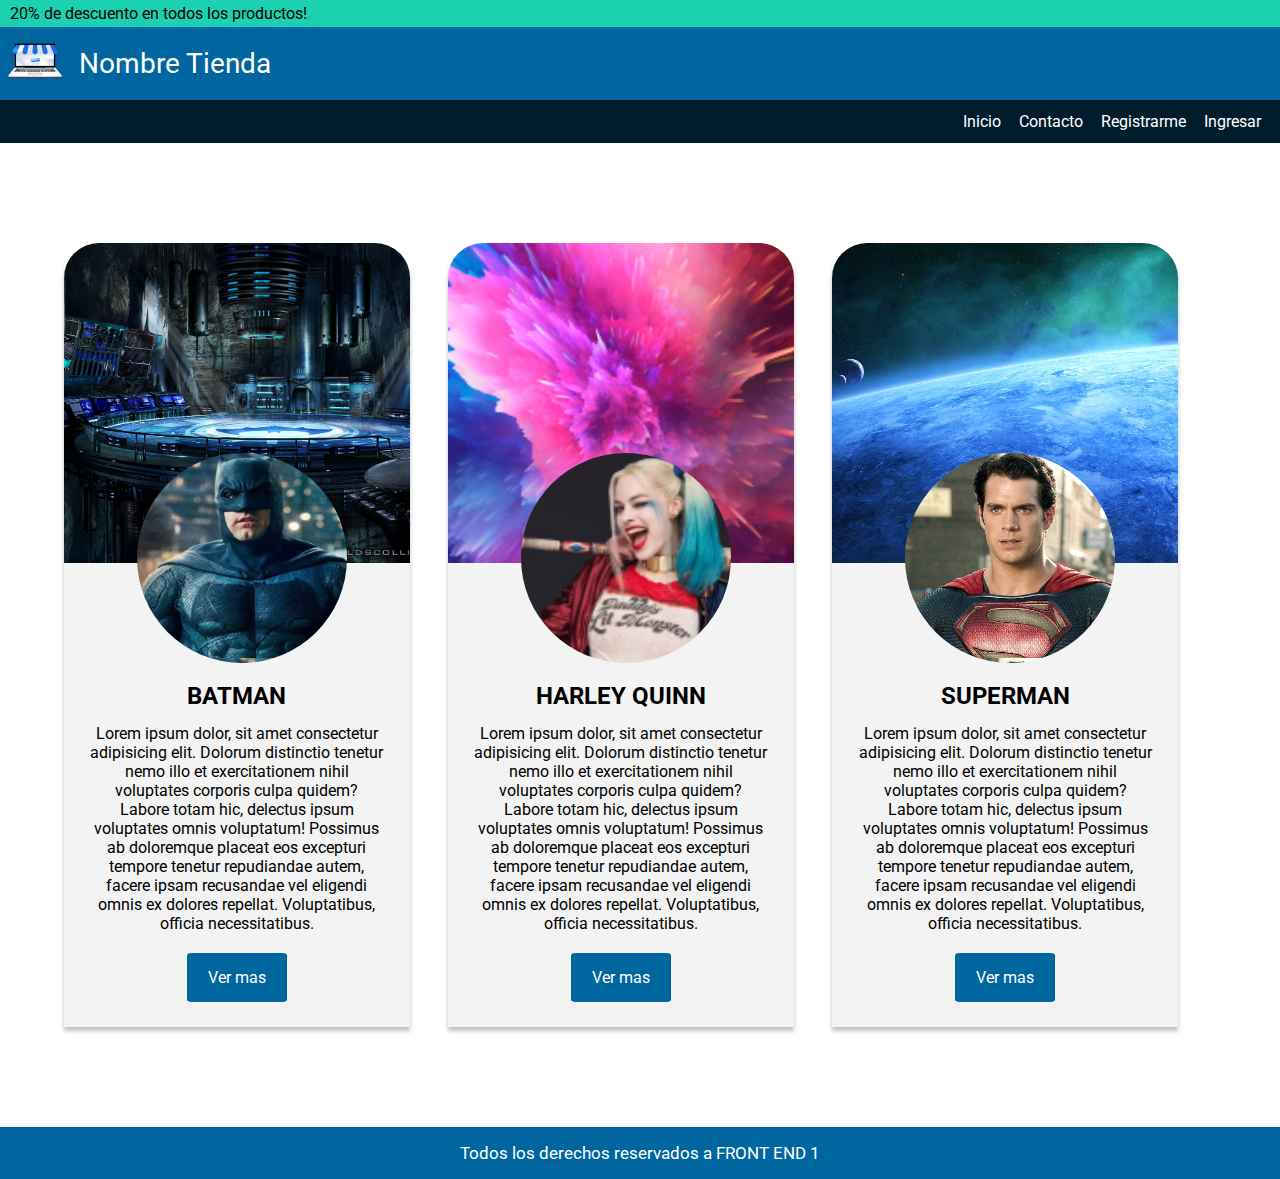
<file: index.html>
<!DOCTYPE html>
<html lang="en">
<head>
    <meta charset="UTF-8">
    <meta http-equiv="X-UA-Compatible" content="IE=edge">
    <meta name="viewport" content="width=device-width, initial-scale=1.0">
    <link rel="stylesheet" href="./style/style.css">
    <link rel="stylesheet" href="https://use.fontawesome.com/releases/v5.15.3/css/all.css" integrity="sha384-SZXxX4whJ79/gErwcOYf+zWLeJdY/qpuqC4cAa9rOGUstPomtqpuNWT9wdPEn2fk" crossorigin="anonymous">
    <link rel="preconnect" href="https://fonts.gstatic.com">
<link href="https://fonts.googleapis.com/css2?family=Inter:wght@700&family=Karla:wght@400;700&family=Roboto&display=swap" rel="stylesheet">
    <title>Inicio</title>
</head>
<body>
    <aside class="roboto">20% de descuento en todos los productos!</aside>
    <header>
        <div class ="header roboto">
            <img src="./img/tiendita.png" alt="tienda pixeladisima">
            <h1>Nombre Tienda</h1>
        </div>
        <nav class="roboto">
            <a href="index.html" class ="">Inicio</a>    
            <a href="contacto.html" class ="">Contacto</a>    
            <a href="register.html" class ="">Registrarme</a>
            <a href="login.html" class ="">Ingresar</a>
        </nav>
    </header>
    <main>
        <section class="hero-cards roboto">

            <!-- Carta individual -->
            <article class="card">

                <!-- Header con background -->
                <div class="card-header">
                    <a href="#"><i class="fas fa-heart"></i></a>
                    <div class="hero-background background-batman"></div>
                    <div class="profile-hero profile-batman"></div>
                </div>

                <!-- Foto de perfil -->


                <!-- Body de la carta -->
                <div class="card-body">
                    <h2>BATMAN</h2>
                    <p>Lorem ipsum dolor, sit amet consectetur adipisicing elit. Dolorum distinctio tenetur nemo illo et exercitationem nihil voluptates corporis culpa quidem? Labore totam hic, delectus ipsum voluptates omnis voluptatum! Possimus ab doloremque
                        placeat eos excepturi tempore tenetur repudiandae autem, facere ipsam recusandae vel eligendi omnis ex dolores repellat. Voluptatibus, officia necessitatibus.</p>
                    <div class="more-button">Ver mas</div>
                </div>
            </article>


            <article class="card">

                <!-- Header con background -->
                <div class="card-header">
                    <a href="#"><i class="fas fa-heart"></i></a>
                    <div class="hero-background background-wonderwoman"></div>
                    <div class="profile-hero profile-wonderwoman"></div>
                </div>

                <!-- Foto de perfil -->


                <!-- Body de la carta -->
                <div class="card-body">
                    <h2>HARLEY QUINN</h2>
                    <p>Lorem ipsum dolor, sit amet consectetur adipisicing elit. Dolorum distinctio tenetur nemo illo et exercitationem nihil voluptates corporis culpa quidem? Labore totam hic, delectus ipsum voluptates omnis voluptatum! Possimus ab doloremque
                        placeat eos excepturi tempore tenetur repudiandae autem, facere ipsam recusandae vel eligendi omnis ex dolores repellat. Voluptatibus, officia necessitatibus.</p>
                    <div class="more-button"><a class="button-link" href="infocard.html">Ver mas</a></div>
                </div>
            </article>
            <article class="card">

                <!-- Header con background -->
                <div class="card-header">
                    <a href="#"><i class="fas fa-heart"></i></a>
                    <div class="hero-background background-superman"></div>
                    <div class="profile-hero profile-superman"></div>
                </div>

                <!-- Foto de perfil -->


                <!-- Body de la carta -->
                <div class="card-body">
                    <h2>SUPERMAN</h2>
                    <p>Lorem ipsum dolor, sit amet consectetur adipisicing elit. Dolorum distinctio tenetur nemo illo et exercitationem nihil voluptates corporis culpa quidem? Labore totam hic, delectus ipsum voluptates omnis voluptatum! Possimus ab doloremque
                        placeat eos excepturi tempore tenetur repudiandae autem, facere ipsam recusandae vel eligendi omnis ex dolores repellat. Voluptatibus, officia necessitatibus.</p>
                    <div class="more-button">Ver mas</div>
                </div>
            </article>
        </section>
        <section class="plus-button"><a href="addcard.html"><i class="fas fa-plus-circle"></i></a>
    </main>
    <footer class="roboto">
        <p>Todos los derechos reservados a FRONT END 1</p>
    </footer>
</body>
</html>
</file>
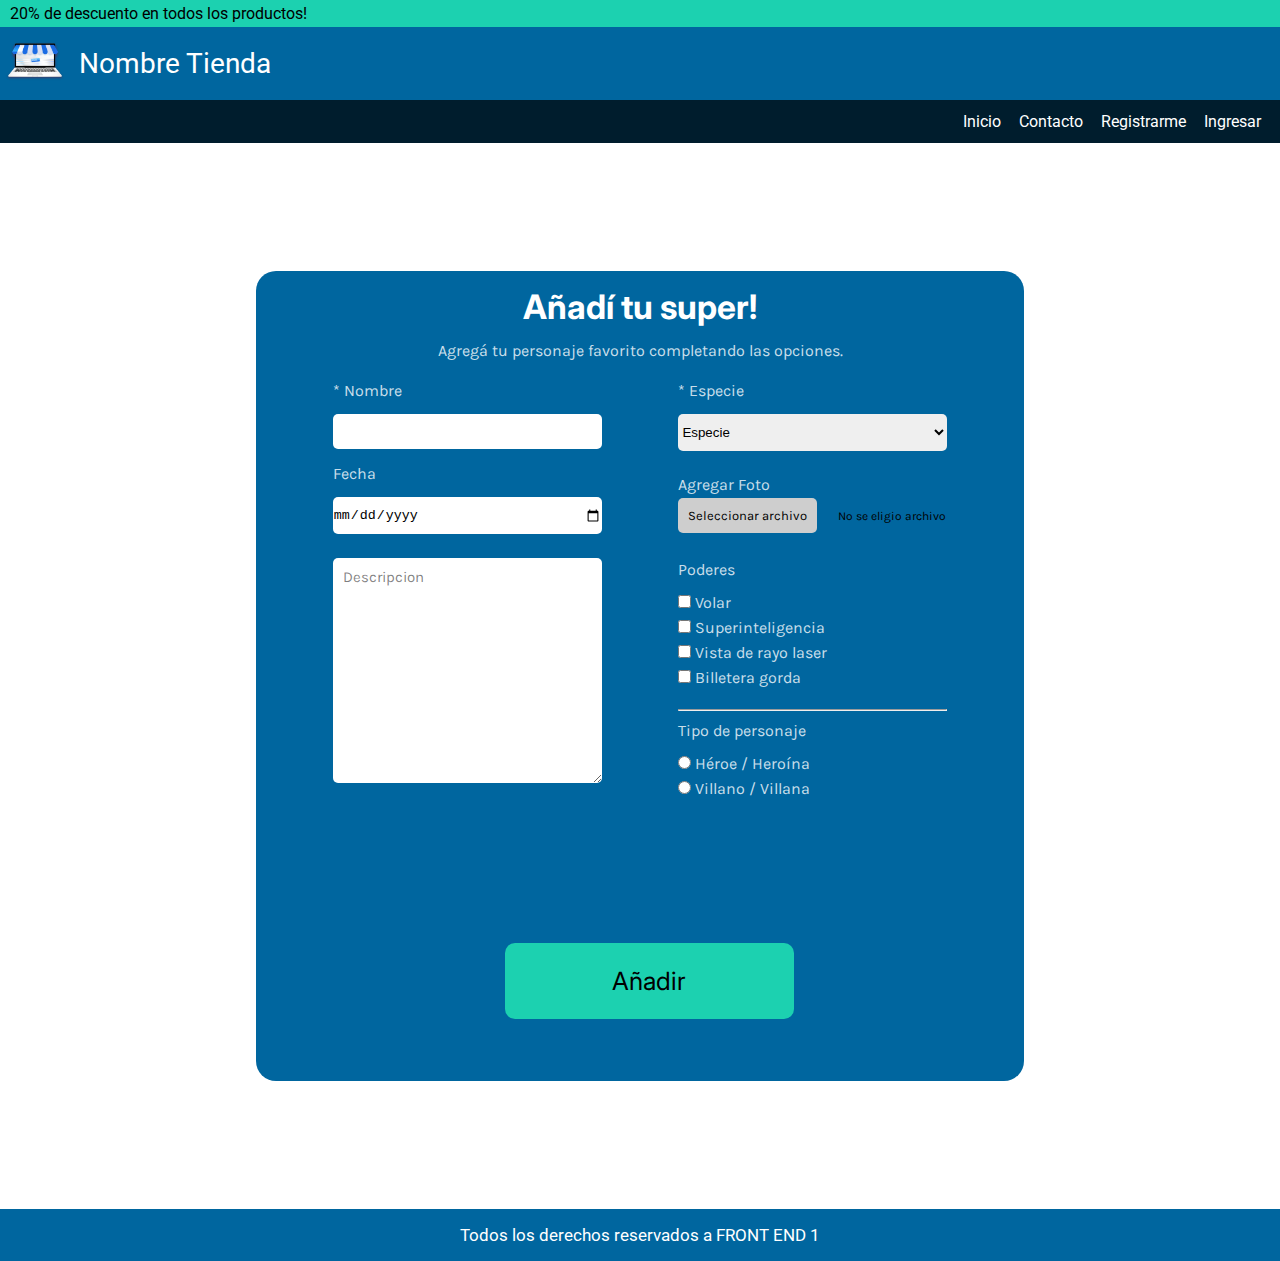
<file: addcard.html>
<!DOCTYPE html>
<html lang="en">
<head>
    <meta charset="UTF-8">
    <meta http-equiv="X-UA-Compatible" content="IE=edge">
    <meta name="viewport" content="width=device-width, initial-scale=1.0">
    <link rel="stylesheet" href="./style/style.css">
    <link rel="stylesheet" href="https://use.fontawesome.com/releases/v5.15.3/css/all.css" integrity="sha384-SZXxX4whJ79/gErwcOYf+zWLeJdY/qpuqC4cAa9rOGUstPomtqpuNWT9wdPEn2fk" crossorigin="anonymous">
    <link rel="preconnect" href="https://fonts.gstatic.com">
    <link href="https://fonts.googleapis.com/css2?family=Inter:wght@700&family=Karla:wght@400;700&family=Roboto&display=swap" rel="stylesheet">
    <title>Nueva tarjeta</title>
</head>
<body>
    <aside class="roboto">20% de descuento en todos los productos!</aside>
    <header>
        <div class ="header roboto">
            <img src="./img/tiendita.png" alt="tienda pixeladisima">
            <h1>Nombre Tienda</h1>
        </div>
        <nav class="roboto">
            <a href="index.html" class ="">Inicio</a>    
            <a href="contacto.html" class ="">Contacto</a>    
            <a href="register.html" class ="">Registrarme</a>
            <a href="login.html" class ="">Ingresar</a>
        </nav>
    </header>
    <main>
        <section class="form-group inter">
            <h2>Añadí tu super!</h2>
            <p>Agregá tu personaje favorito completando las opciones.</p>
            <form action="index.html">
                <div class="form-group-col">
                    <label for="nombre">* Nombre</label>
                    <input type="text" id="nombre" name="nombre">

                    <label for="fecha">Fecha</label>
                    <input type="date" id="fecha" name="fecha">

                    <textarea name="descripcion" placeholder="Descripcion"></textarea>
                </div>
                <div class="form-group-col">
                    <label for="especie">* Especie</label>
                    <select name="especie" id="especie">
                        <option disabled hidden selected>Especie</option>
                        <option value="humano">Humano</option>
                        <option value="kriptoniano">Kriptoniano</option>
                    </select>
                    <label class="block-title">Agregar Foto</label>
                    <div>
                        <label for="imagen">Seleccionar archivo</label>
                        <input type="file" id="imagen" name="imagen">
                        <span class="text-file">No se eligio archivo</span>
                    </div>
                    

                    <label class="block-title" id="poderes">Poderes</label>
                    <div>
                        <input type="checkbox" id="volar">
                        <label for="volar">Volar</label>
                    </div>
                    <div>
                        <input type="checkbox" id="inteligencia">
                        <label for="inteligencia">Superinteligencia</label>
                    </div>
                    <div>
                        <input type="checkbox" id="laser">
                        <label for="laser">Vista de rayo laser</label>
                    </div>
                    <div>
                        <input type="checkbox" id="dinero">
                        <label for="dinero">Billetera gorda</label>
                    </div>
                    <br>
                    <hr>
                    <label class="block-title">Tipo de personaje</label>
                    <div>
                        <input type="radio" id="heroe" name="tipo">
                        <label for="heroe">Héroe / Heroína</label>
                    </div>
                    <div>
                        <input type="radio" id="villano" name="tipo">
                        <label for="villano">Villano / Villana</label>
                    </div>
                </div>
                <div>
                    <input type="submit" name="datos" class="miboton" value="Añadir">
                </div>
            </form>
        </section>
    </main>
    <footer class="roboto">
        <p>Todos los derechos reservados a FRONT END 1</p>
    </footer>
</body>
</html>
</file>
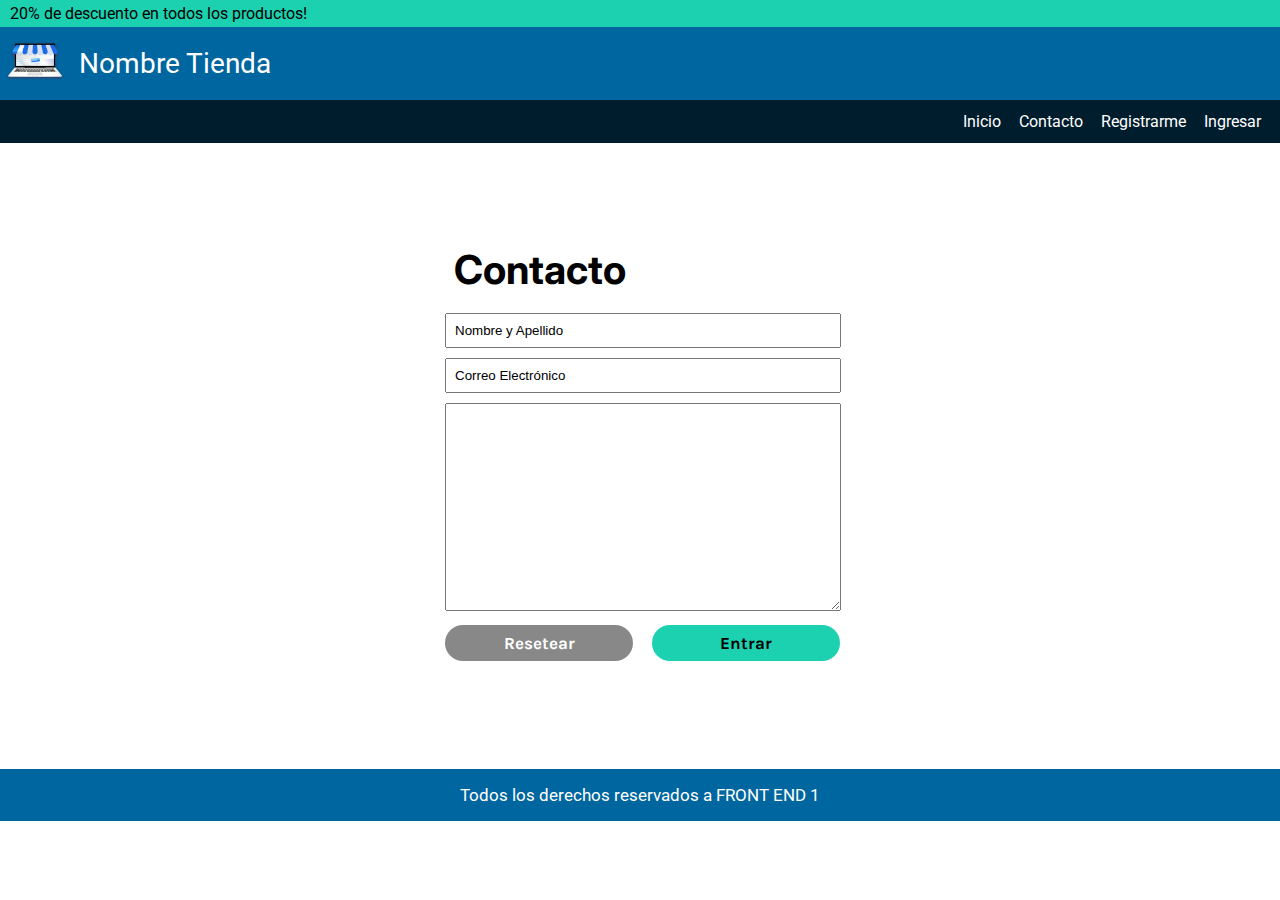
<file: contacto.html>
<!DOCTYPE html>
<html lang="en">
<head>
    <meta charset="UTF-8">
    <meta http-equiv="X-UA-Compatible" content="IE=edge">
    <meta name="viewport" content="width=device-width, initial-scale=1.0">
    <link rel="stylesheet" href="./style/style.css">
    <link rel="preconnect" href="https://fonts.gstatic.com">
<link href="https://fonts.googleapis.com/css2?family=Inter:wght@700&family=Karla:wght@400;700&family=Roboto&display=swap" rel="stylesheet">
    <title>Contacto</title>
</head>
<body>
    <aside class="roboto">20% de descuento en todos los productos!</aside>
    <header>
        <div class ="header roboto">
            <img src="./img/tiendita.png" alt="tienda pixeladisima">
            <h1>Nombre Tienda</h1>
        </div>
        <nav class="roboto">
            <a href="index.html" class ="">Inicio</a>    
            <a href="contacto.html" class ="">Contacto</a>    
            <a href="register.html" class ="">Registrarme</a>
            <a href="login.html" class ="">Ingresar</a>
        </nav>
    </header>
    <main><section class="form-control">
        <h2 class="inter">Contacto</h2>
        <form action="">
            <div>
                <input placeholder="Nombre y Apellido" type="text">
                <input placeholder="Correo Electrónico" type="email">
                <textarea name="descripcion" cols="30" rows="10"></textarea>
                <input class="boton karla reset" type="button" value="Resetear">
                <input class="boton karla size-min" type="button" value="Entrar">
            </div>
        </form>

    </section></main>
    <footer class="roboto">
        <p>Todos los derechos reservados a FRONT END 1</p>
    </footer>
</body>
</html>
</file>
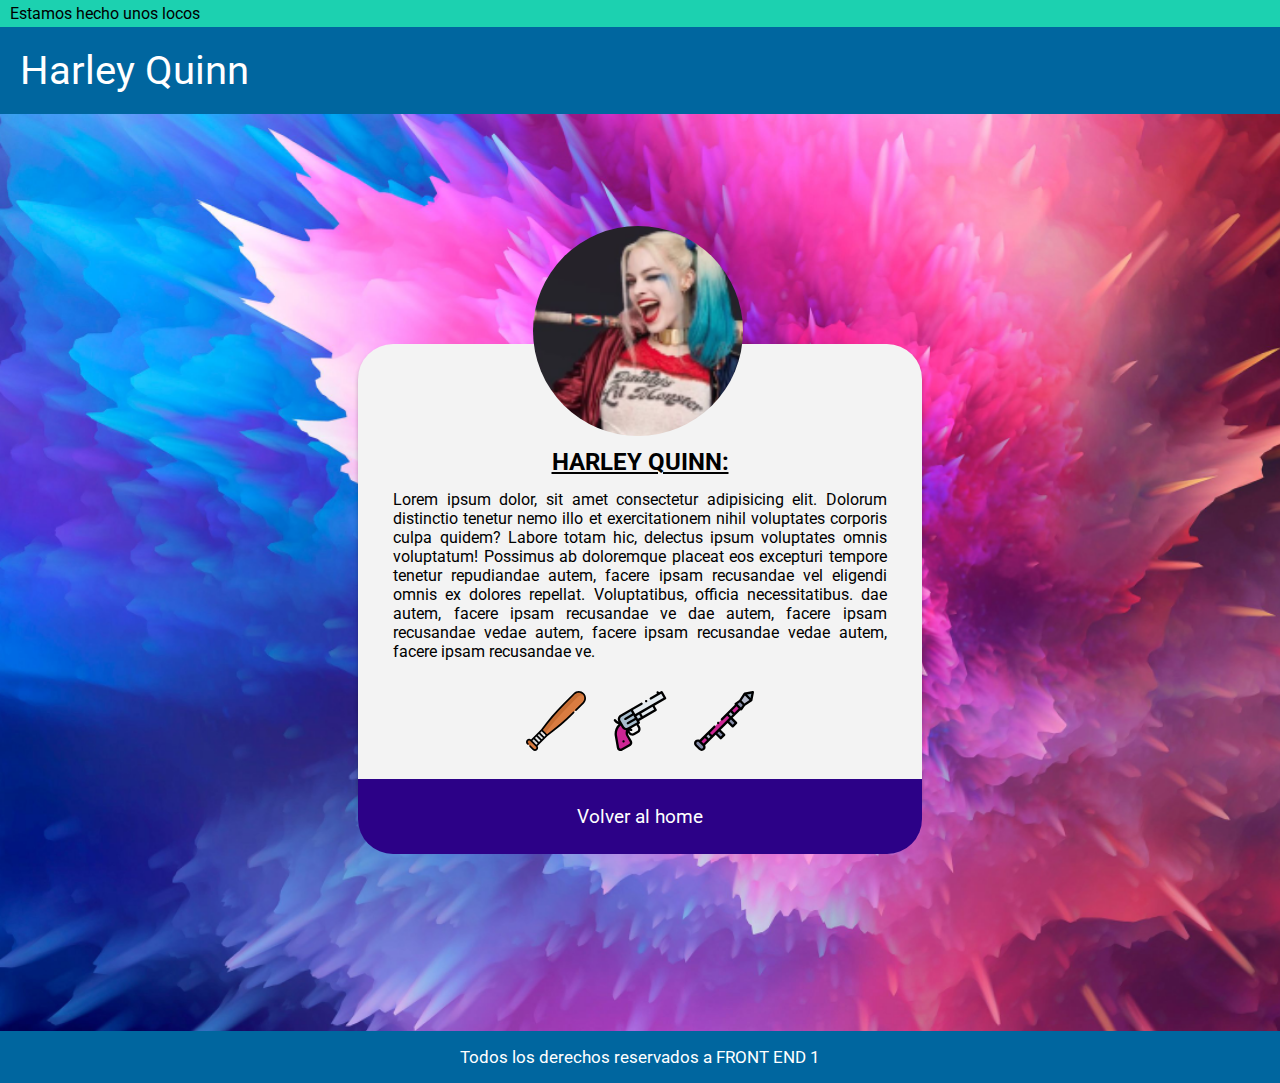
<file: infocard.html>
<!DOCTYPE html>
<html lang="en">
<head>
    <meta charset="UTF-8">
    <meta http-equiv="X-UA-Compatible" content="IE=edge">
    <meta name="viewport" content="width=device-width, initial-scale=1.0">
    <link rel="stylesheet" href="./style/style.css">
    <link rel="stylesheet" href="https://use.fontawesome.com/releases/v5.15.3/css/all.css" integrity="sha384-SZXxX4whJ79/gErwcOYf+zWLeJdY/qpuqC4cAa9rOGUstPomtqpuNWT9wdPEn2fk" crossorigin="anonymous">
    <link rel="preconnect" href="https://fonts.gstatic.com">
<link href="https://fonts.googleapis.com/css2?family=Inter:wght@700&family=Karla:wght@400;700&family=Roboto&display=swap" rel="stylesheet">
    <title>Haryley Quinn</title>
</head>
<body>
    <aside class="roboto">Estamos hecho unos locos</aside>
    <header>
        <div class ="header roboto">
            <h1 class="info-card-title">Harley Quinn</h1>
        </div>
    </header>
    <main>
        <div class ="bg-main">
            <section class="info-card-heroe roboto">
                <!-- Carta individual -->
                <article>
                    <div class="card info-card-text">
                        <div class="profile-hero profile-wonderwoman"></div>
                        <a href="#"><i class="fas fa-heart"></i></a>
                        <h2 class="info-card-body-title"><u>HARLEY QUINN:</u></h2>
                        <p>
                            Lorem ipsum dolor, sit amet consectetur adipisicing elit. Dolorum distinctio tenetur nemo illo et exercitationem nihil voluptates corporis culpa quidem? Labore totam hic, delectus ipsum voluptates omnis voluptatum! Possimus ab doloremque
                            placeat eos excepturi tempore tenetur repudiandae autem, facere ipsam recusandae vel eligendi omnis ex dolores repellat. Voluptatibus, officia necessitatibus.
                            dae autem, facere ipsam recusandae ve dae autem, facere ipsam recusandae vedae autem, facere ipsam recusandae vedae autem, facere ipsam recusandae ve.
                        </p>
                        <div class="info-card-img">
                            <img src="./img/bate.svg" alt="bate de beisbol">
                            <img src="./img/gun.svg" alt="arma de fuego">
                            <img src="./img/bazooka.svg" alt="bazooka">
                        </div>
                        <div class="go-home"><a class="button-link" href="index.html">Volver al home</a></div>    
                    </div>
                    
                </article>
            </section>
        </div>
    </main>
    <footer class="roboto">
        <p>Todos los derechos reservados a FRONT END 1</p>
    </footer>
</body>
</html>
</file>
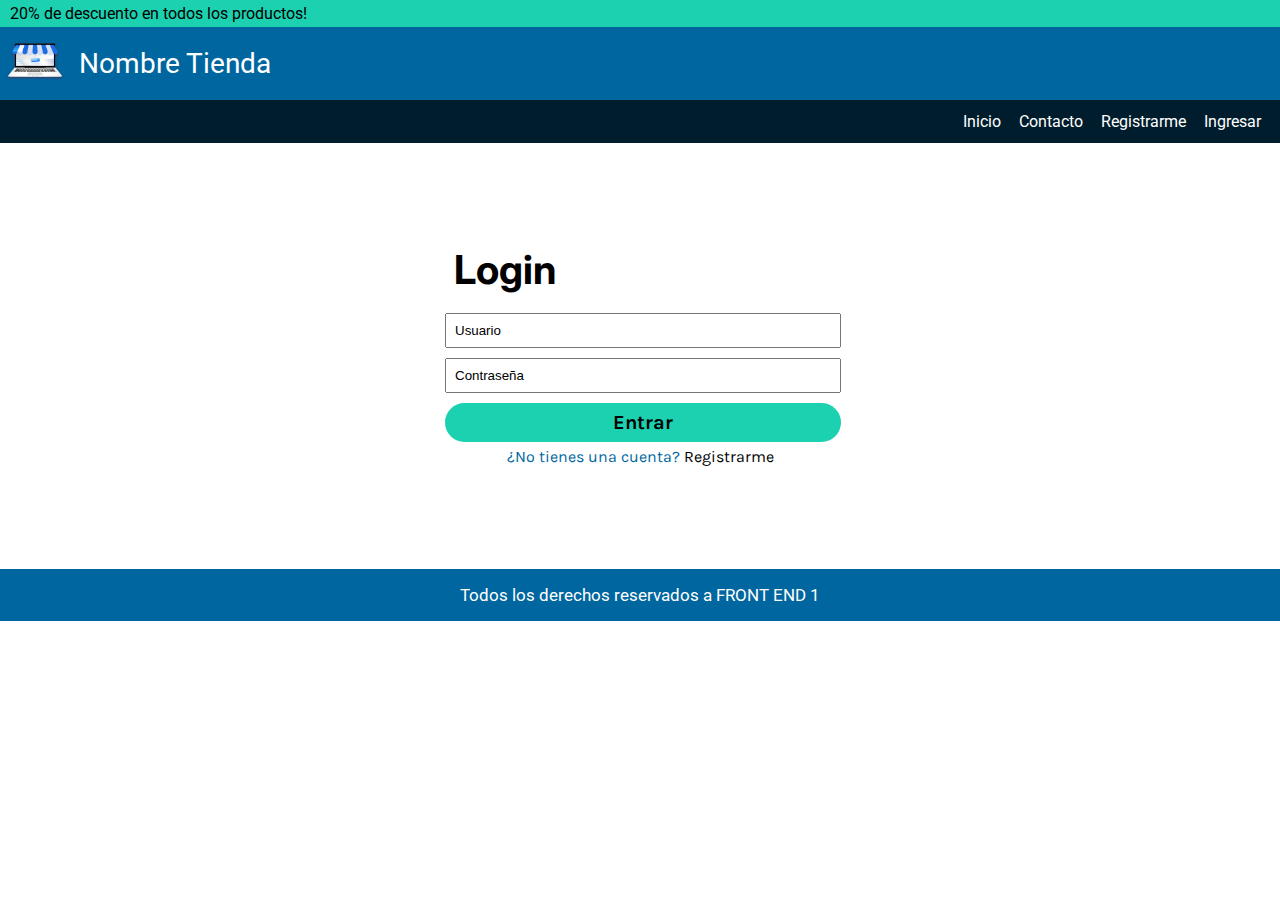
<file: login.html>
<!DOCTYPE html>
<html lang="en">
<head>
    <meta charset="UTF-8">
    <meta http-equiv="X-UA-Compatible" content="IE=edge">
    <meta name="viewport" content="width=device-width, initial-scale=1.0">
    <link rel="stylesheet" href="./style/style.css">
    <link rel="preconnect" href="https://fonts.gstatic.com">
<link href="https://fonts.googleapis.com/css2?family=Inter:wght@700&family=Karla:wght@400;700&family=Roboto&display=swap" rel="stylesheet">
    <title>Ingresar</title>
</head>
<body>
    <aside class="roboto">20% de descuento en todos los productos!</aside>
    <header>
        <div class ="header roboto">
            <img src="./img/tiendita.png" alt="tienda pixeladisima">
            <h1>Nombre Tienda</h1>
        </div>
        <nav class="roboto">
            <a href="index.html" class ="">Inicio</a>    
            <a href="contacto.html" class ="">Contacto</a>
            <a href="register.html" class ="">Registrarme</a>
            <a href="login.html" class ="">Ingresar</a>
        </nav>
    </header>
    <main><section class="form-control">
        <h2 class="inter">Login</h2>
        <form action="">
            <div>
                <input placeholder="Usuario" type="text">
                <input placeholder="Contraseña" type="password">
                <input class="boton karla" type="button" value="Entrar">
            </div>
            <p class="karla"> <a href="register.html"><span class="registrar">¿No tienes una cuenta?</span> Registrarme</a> </p>
        </form>

    </section></main>
    <footer class="roboto">
        <p>Todos los derechos reservados a FRONT END 1</p>
    </footer>
</body>
</html>
</file>
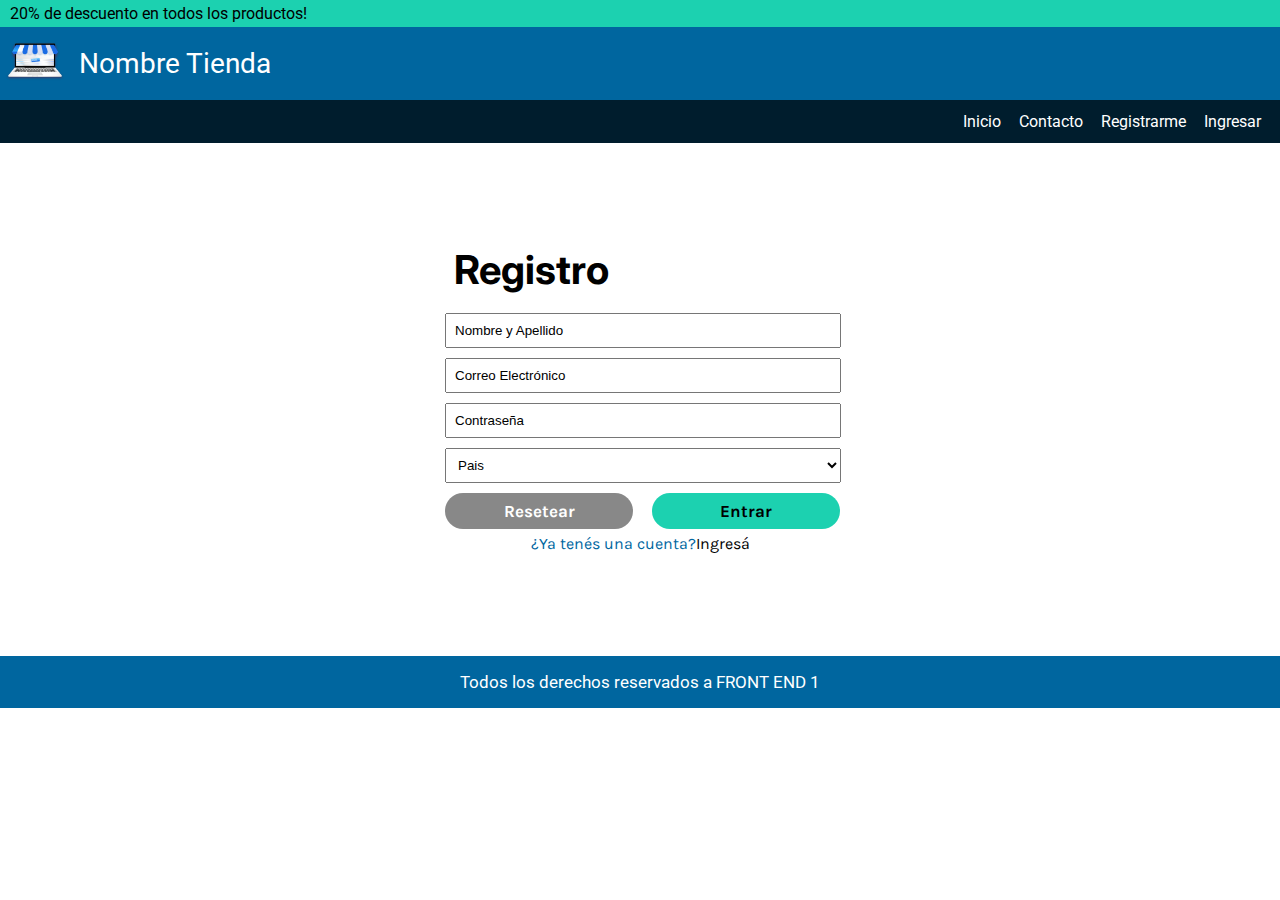
<file: register.html>
<!DOCTYPE html>
<html lang="en">
<head>
    <meta charset="UTF-8">
    <meta http-equiv="X-UA-Compatible" content="IE=edge">
    <meta name="viewport" content="width=device-width, initial-scale=1.0">
    <link rel="stylesheet" href="./style/style.css">
    <link rel="preconnect" href="https://fonts.gstatic.com">
<link href="https://fonts.googleapis.com/css2?family=Inter:wght@700&family=Karla:wght@400;700&family=Roboto&display=swap" rel="stylesheet">
    <title>Registro</title>
</head>
<body>
    <aside class="roboto">20% de descuento en todos los productos!</aside>
    <header>
        <div class ="header roboto">
            <img src="./img/tiendita.png" alt="tienda pixeladisima">
            <h1>Nombre Tienda</h1>
        </div>
        <nav class="roboto">
            <a href="index.html" class ="">Inicio</a>    
            <a href="contacto.html" class ="">Contacto</a>    
            <a href="register.html" class ="">Registrarme</a>
            <a href="login.html" class ="">Ingresar</a>
        </nav>
    </header>
    <main><section class="form-control">
        <h2 class="inter">Registro</h2>
        <form action="">
            <div>
                <input placeholder="Nombre y Apellido" type="text">
                <input placeholder="Correo Electrónico" type="email">
                <input placeholder="Contraseña" type="password">
                <select class="form-select" name="pais">
                    <option disabled selected hidden>Pais</option>
                    <option value="argentina">Argentina</option>
                    <option value="colombia">Colombia</option>
                    <option value="brasil">Brasil</option>
                    <option value="mexico">Mexico</option>
                </select>
                
                <input class="boton karla reset" type="button" value="Resetear">
                <input class="boton karla size-min" type="button" value="Entrar">
            </div>
            <p class="karla"> <a href="login.html"><span class="registrar">¿Ya tenés una cuenta?</span>Ingresá</a></p>
        </form>

    </section></main>
    <footer class="roboto">
        <p>Todos los derechos reservados a FRONT END 1</p>
    </footer>
</body>
</html>
</file>
<file: style/style.css>
:root{
    --main-color: #00669F;
    --secondary-color: #1CD1B0;
    --text-color: #00669F;
}


*{
    box-sizing:border-box;
    margin: 0px;
}

.roboto{
    font-family: 'Roboto', sans-serif;
}
.inter{
    font-family: 'Inter', sans-serif;
    font-size: 40px;
}
.karla{
    font-family: 'Karla', sans-serif;
}


aside{
    background-color: var(--secondary-color);
    padding: 4px 10px;
}

.header{
   background-color: var(--main-color);
   color:white;
   position:relative;
}
header img{
    width: 60px;
    height: 42px;
    position:relative;
    top: 8px;
    left: 5px;
}
header nav{
    background-color: #001D2D;
    text-align: right;
    padding:12px
}
header nav a{
    color:white;
    margin:7px;
}
h1{
    display:inline-block;
    padding:20px 15px;
    font-size: 28px;
    font-weight: 400;
}

section.form-control{
    /*margin: 20% 30% 50% 30%;
    width:70%;
    height: 50%;
    background-color:turquoise;
*/
margin:auto;
margin-top: 8%;
width:400px;
height: 100%;
margin-bottom: 8%;
}



section h2{
    margin:14px;
    font-weight: 700;
}

section.form-control input{
    width: 99%;
    margin: 5px;
    padding: 8px;
}
section .form-select{
    width: 99%;
    margin: 5px;
    padding: 8px;
}
form{
    margin:auto;
}

::placeholder{
    color:black;
}
textarea{
   width:99%;
   padding:28px; 
   margin:5px;
}

.boton{
    color: black;
    text-align: center;
    background-color: var(--secondary-color);
    border: none;
    border-radius: 20px;
    margin-top: 25px;
    font-size: 20px;
    font-weight: 700;
    margin-bottom: 15px;
}
.reset{
    width: 47% !important;
    font-size: 17px;
    margin-left: 5px !important;
    color:white;
    background-color: #888;
}
.size-min{
    margin-right: 0 !important;
    font-size: 17px;
    margin-left: 10px !important;
    width: 47% !important;
}
section span{
    color: var(--main-color);
}

section p{
    margin-bottom: 20px;
    text-align: center;
}

a{
    text-decoration:none;
    color:black;
}
a.button-link{
    color:white;
}
.card-body {
    text-align: center;
    height: 100%;
    padding: 25px;
}

p {
    text-align: left;
}


/* Botón de ver más */

.more-button {
    background-color: #00669f;
    padding: 15px;
    width: 100px;
    border-radius: 5%;
    color: white;
    margin: auto;
    cursor: pointer;
}


/* Características comúnes de las cartas */

.profile-batman {
    background-image: url(../img/batman.jpg);
    background-position: right 750px bottom 5px;
}

/*Nueva ruta*/ 
.background-batman {
    background-image: url(../img/bg-batman.jpg);
}

.profile-wonderwoman {
    background-image: url(../img/p-harley.png);
}

.background-wonderwoman {
    background-image: url(../img/bg-harley.png);
}

.profile-superman {
    background-image: url(../img/superman.jpg);
    background-position: left -40px bottom 5px;
}

.background-superman {
    background-image: url(../img/bg-superman.jpg);
}

.hero-cards {
    width: 90%;
    margin:auto;
    margin-bottom: 100px;
}

.card {
    position: relative;
    margin-top: 100px;
    background-color: #F3F3F3;
    border-top-left-radius: 35px;
    border-top-right-radius: 35px;
    display:inline-block;
    margin-right:3%;
    width: 30%;
    box-shadow: 0px 4px 4px 0px #00000040;

}


/*Estilos del corazón*/

.fa-heart {
    position: absolute;
    color: #CC2424;
    font-size: 250%;
    left: 20px;
    top: 20px;
}

.fa-plus-circle {
    color: #00669f;
    position: fixed;
    font-size: 50px;
    right: 30px;
    bottom: 100px;
    z-index:2001;
}
.fa-plus-circle:hover{
    color:#001D2D;
}


/* Características comúnes de los header */

.card-header {
    position: relative;
    height: 400px;
    background-size: cover;
    border-radius: 20%;
}


/* Portada de batman */

.hero-background {
    height: 320px;
    background-size: cover;
    background-position: center;
    border-top-left-radius: 35px;
    border-top-right-radius: 35px;
}


/* Características comúnes de foto de perfíl */

.profile-hero {
    background-size: cover;
    position: absolute;
    bottom: -20px;
    left: 21%;
    width: 210px;
    height: 210px;
    border-radius: 50%;
}

.info-card-title{
    font-size: 2.5rem;
    margin-left: 5px;
}
.bg-main{
    background-image: url(../img/bg-xl-harley.png);
    background-size: cover;
    background-repeat: no-repeat;
    padding:10%;
}
.info-card-heroe .card{
    display:block;
    margin: 10% auto;
    width:55%;
}
.info-card-heroe .info-card-text{
    padding:35px;
}
.info-card-heroe .info-card-text .fa-heart{
    left:37px;
    top:67px;
}
.info-card-heroe .info-card-text .profile-wonderwoman{
    bottom:0;
    left:31%;
    top:-118px;

}
.info-card-heroe .info-card-text .info-card-body-title{
    text-align: center;
    margin-top:14%;
}
.info-card-heroe .info-card-img{
    margin:auto;
    width: 248px;
}
.info-card-heroe .info-card-img img{
    margin:10px;
}
section.info-card-heroe p{
    text-align: justify;
}
.info-card-heroe .go-home{
    width:100%;
    text-align:center;
    margin:auto;
    position:absolute;
    left:0px;
    bottom:-54px;
    height: 75px;
    border-bottom-left-radius: 35px;
    border-bottom-right-radius: 35px;
    line-height: 4;
    font-size: 1.2rem;
    background-color: #2C0187;
}

.form-group{
    background-color:#00669F;
    width: 60%;
    color:white;
    height:90vh;
    margin: 10% auto;
    padding:1px 0px;
    font-size:16px;
    border-radius: 20px;
}
.form-group p, .form-group label{
    font-family: 'Karla';
    color: rgba(255,255,255,.8);
}
.form-group h2{
    font-size: 2.1rem;
    text-align: center;
}
.form-group form{
    position:relative;
}
.form-group .form-group-col{
    width: 35%;
    position:absolute;
}
.form-group .form-group-col:nth-child(1){
    left:10%;
}
.form-group .form-group-col:nth-child(even){
    right:10%;
}
.form-group select, .form-group .block-title, .form-group input[type="text"], .form-group textarea, .form-group input[type="date"]{
    display:block;
    width: 100%;
    margin:14px 0px;
    border-radius: 5px;
    border:none;
    padding:10px 0px;
}
.form-group #poderes{
    margin-top:26px;
}
.form-group label.block-title{
    margin: 0px 0px;
}
.form-group textarea{
    margin-top:24px;
    height: 225px;
    padding:10px;
}
.form-group input[type="file"]{
    display:none;
}
.form-group input[type="radio"],.form-group input[type="checkbox"]{
    margin: 6px 0px;
}
.form-group label[for="imagen"]{
    font-size: 13px;
    color: #000;
    background-color: #CECECE;
    cursor: pointer;
    padding: 10px !important;
    text-align: center;
    border-radius: 5px;
}
.form-group .text-file{
    font-size:12px;
    color:black;
    padding-left: 17px;
    font-family: 'Karla';
}
.form-group textarea::placeholder{
    color:rgba(0,0,0,.5);
    font-family: 'Karla';
    font-size: 15px;
}
.form-group .miboton{
    position: absolute;
    bottom:-71vh;
    right:30%;
    background-color: #1cd1b0;
    color:black;
    font-family: 'Inter';
    border-radius:10px;
    border:none;
    padding:3% 14%;
    font-size:25px;
    cursor:pointer;
}
.form-group .miboton:hover{
    background-color: #001D2D;
    color:white;
}
footer{
    color:white;
    padding: 16px;
    background-color: var(--main-color);
    font-size: 17px;
    margin-bottom: 0px;
}
footer p{
    text-align:center;
}
</file>
